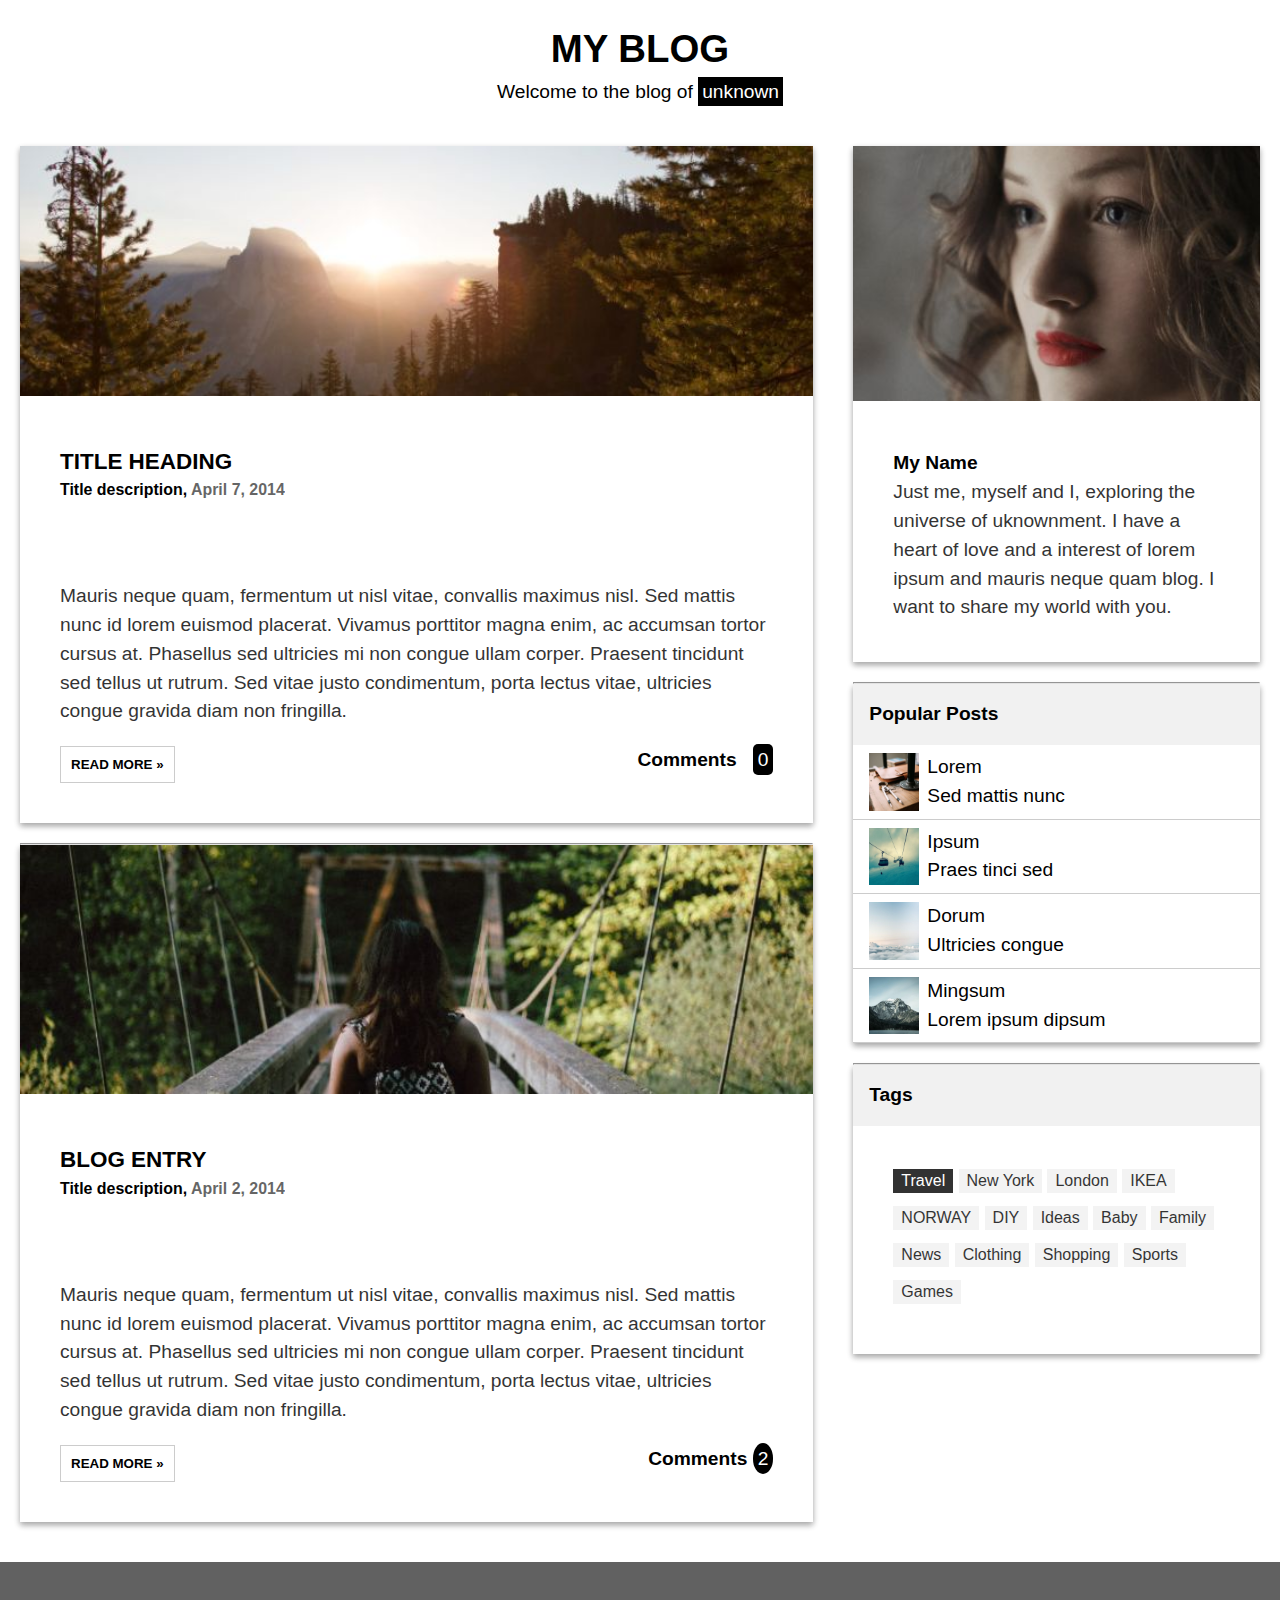
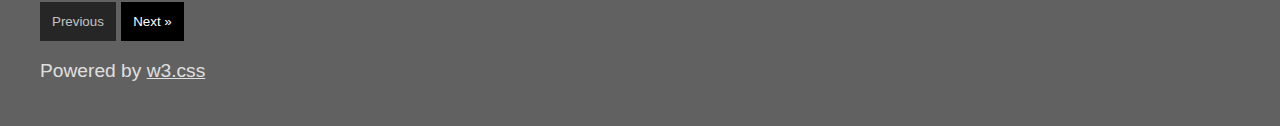
<file: BTVNResponsive/index.html>
<!DOCTYPE html>
<html lang="en">
  <head>
    <meta charset="UTF-8" />
    <meta name="viewport" content="width=device-width, initial-scale=1.0" />
    <link rel="stylesheet" href="style.css" />
    <title>Responsive</title>
  </head>
  <body>
    <div id="container">
      <!-- ======================HEADER================================ -->

      <header>
        <h1><b>MY BLOG</b></h1>
        <p>Welcome to the blog of <span>unknown</span></p>
      </header>

      <!-- ======================CONTENT================================ -->
      <div id="wrapper">
        <div id="content__1">
          <div class="content__blog">
            <img src="./imgs/woods.jpg" alt="Nature" style="width: 100%" />
            <div class="content__container">
              <h3><b>TITLE HEADING</b></h3>
              <h5>Title description, <span class="content__opacity">April 7, 2014</span></h5>
            </div>

            <div class="content__container">
              <p>
                Mauris neque quam, fermentum ut nisl vitae, convallis maximus nisl. Sed mattis nunc id lorem euismod placerat. Vivamus porttitor magna enim, ac
                accumsan tortor cursus at. Phasellus sed ultricies mi non congue ullam corper. Praesent tincidunt sed tellus ut rutrum. Sed vitae justo
                condimentum, porta lectus vitae, ultricies congue gravida diam non fringilla.
              </p>
              <div class="content__row">
                <div class="content__btn">
                  <p>
                    <button class="btn"><b>READ MORE »</b></button>
                  </p>
                </div>
                <div class="content__comment">
                  <span class="content__comment--1"><b>Comments &nbsp;</b> <span class="content__comment--tag">0</span></span>
                </div>
              </div>
            </div>
          </div>
          <hr />

          <div class="content__blog">
            <img src="./imgs/bridge.jpg" alt="Norway" style="width: 100%" />
            <div class="content__container">
              <h3><b>BLOG ENTRY</b></h3>
              <h5>Title description, <span class="content__opacity">April 2, 2014</span></h5>
            </div>

            <div class="content__container">
              <p>
                Mauris neque quam, fermentum ut nisl vitae, convallis maximus nisl. Sed mattis nunc id lorem euismod placerat. Vivamus porttitor magna enim, ac
                accumsan tortor cursus at. Phasellus sed ultricies mi non congue ullam corper. Praesent tincidunt sed tellus ut rutrum. Sed vitae justo
                condimentum, porta lectus vitae, ultricies congue gravida diam non fringilla.
              </p>
              <div class="content__row">
                <div class="content__btn">
                  <p>
                    <button class="btn"><b>READ MORE »</b></button>
                  </p>
                </div>
                <div class="content__comment">
                  <span class="content__comment--1"><b>Comments</b> <span class="content__comment--bag">2</span></span>
                </div>
              </div>
            </div>
          </div>
        </div>

        <div id="content__2">
          <div class="content__2--blog">
            <img src="./imgs/avatar_g.jpg" style="width: 100%" />
            <div class="content__container">
              <h4><b>My Name</b></h4>
              <p>
                Just me, myself and I, exploring the universe of uknownment. I have a heart of love and a interest of lorem ipsum and mauris neque quam blog. I
                want to share my world with you.
              </p>
            </div>
          </div>
          <hr />

          <div class="content__2--blog">
            <div class="content__container content__2--blog-title">
              <h4>Popular Posts</h4>
            </div>
            <ul class="content__2--list">
              <li class="list__style">
                <img src="./imgs/workshop.jpg" alt="Image" style="width: 50px" />
                <div>
                  <span>Lorem</span><br />
                  <span>Sed mattis nunc</span>
                </div>
              </li>
              <li class="list__style">
                <img src="./imgs/gondol.jpg" alt="Image" style="width: 50px" />
                <div>
                  <span>Ipsum</span><br />
                  <span>Praes tinci sed</span>
                </div>
              </li>
              <li class="list__style">
                <img src="./imgs/skies.jpg" alt="Image" style="width: 50px" />
                <div>
                  <span>Dorum</span><br />
                  <span>Ultricies congue</span>
                </div>
              </li>
              <li class="list__style">
                <img src="./imgs/rock.jpg" alt="Image" style="width: 50px" />
                <div>
                  <span>Mingsum</span><br />
                  <span>Lorem ipsum dipsum</span>
                </div>
              </li>
            </ul>
          </div>
          <hr />

          <div class="content__2--blog">
            <div class="content__container content__2--blog-title">
              <h4>Tags</h4>
            </div>
            <div class="content__container">
              <p>
                <span class="list__tag list__tag--black">Travel</span>
                <span class="list__tag list__tag--grey">New York</span>
                <span class="list__tag list__tag--grey">London</span>
                <span class="list__tag list__tag--grey">IKEA</span>
                <span class="list__tag list__tag--grey">NORWAY</span>
                <span class="list__tag list__tag--grey">DIY</span>
                <span class="list__tag list__tag--grey">Ideas</span>
                <span class="list__tag list__tag--grey">Baby</span>
                <span class="list__tag list__tag--grey">Family</span>
                <span class="list__tag list__tag--grey">News</span>
                <span class="list__tag list__tag--grey">Clothing</span>
                <span class="list__tag list__tag--grey">Shopping</span>
                <span class="list__tag list__tag--grey">Sports</span>
                <span class="list__tag list__tag--grey">Games</span>
              </p>
            </div>
          </div>
        </div>
      </div>

      <!--===================FOOTER============================ -->

      <footer class="content__container">
        <button class="btn__footer btn__footer--grey">Previous</button>
        <button class="btn__footer">Next »</button>
        <p>Powered by <a href="https://www.w3schools.com/w3css/default.asp" target="_blank">w3.css</a></p>
      </footer>
    </div>
  </body>
</html>
</file>
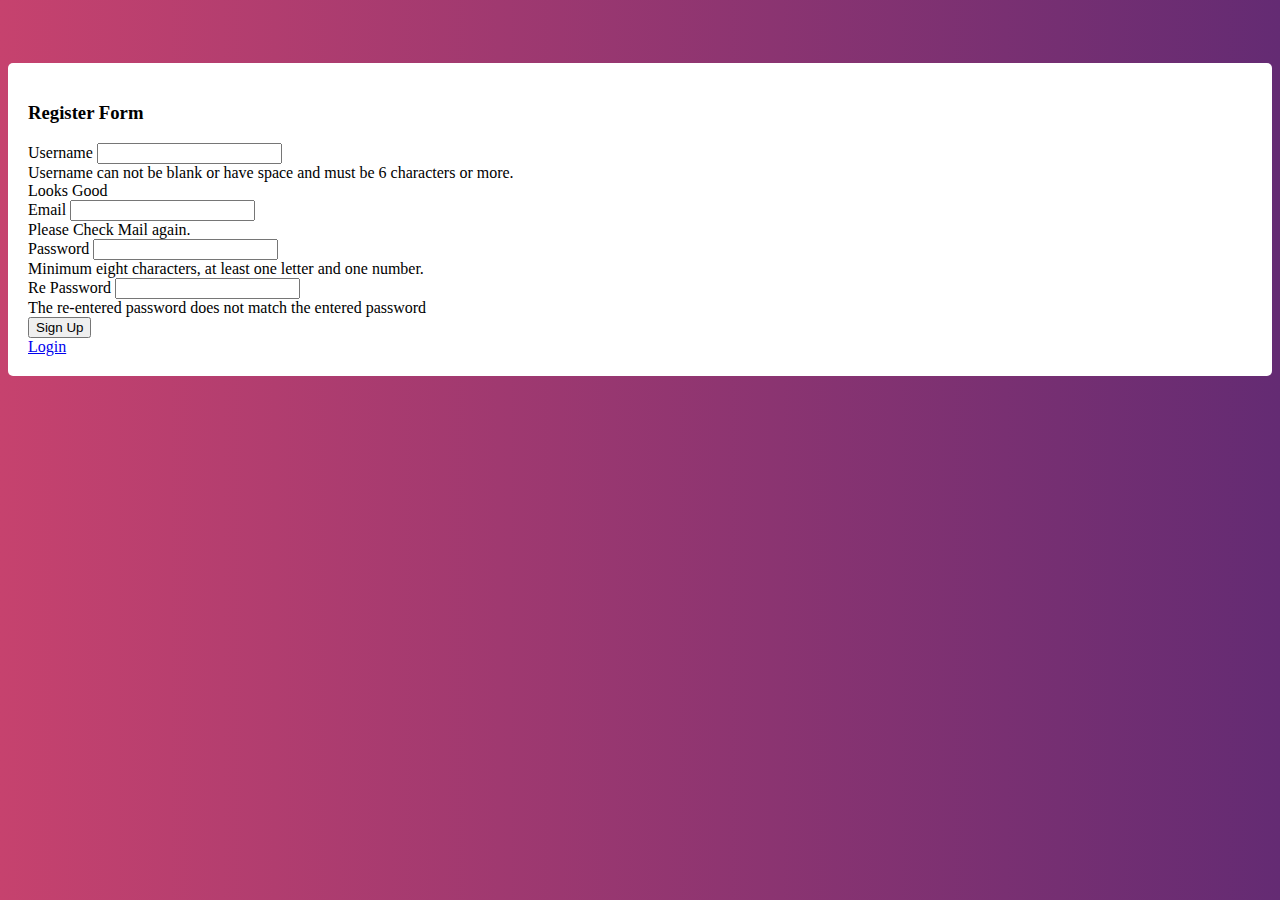
<file: form/index.html>
<!DOCTYPE html>
<html lang="en">
  <head>
    <meta charset="UTF-8" />
    <meta name="viewport" content="width=device-width, initial-scale=1.0" />
    <title>Register Form</title>
    <link
      href="https://cdn.jsdelivr.net/npm/bootstrap@5.3.2/dist/css/bootstrap.min.css"
      rel="stylesheet"
      integrity="sha384-T3c6CoIi6uLrA9TneNEoa7RxnatzjcDSCmG1MXxSR1GAsXEV/Dwwykc2MPK8M2HN"
      crossorigin="anonymous"
    />
    <style>
      body {
        background: #642b73;
        background: -webkit-linear-gradient(to right, #c6426e, #642b73);
        background: linear-gradient(to right, #c6426e, #642b73);
      }

      #form {
        background-color: white;
        border-radius: 5px;
        padding: 20px;
        margin-top: 5%;
      }
    </style>
  </head>
  <body>
    <div class="row">
      <div id="form" class="col-8 col-md-4 mx-auto">
        <h3 id="form__head" class="mb-4">Register Form</h3>
        <form id="newform" action="#" class="needs-validation" novalidate>
          <div class="form-group p-1">
            <label for="username"> Username </label>
            <input
              type="text"
              class="form-control"
              id="username"
              name="username"
              required
            />
            <div class="invalid-feedback">
              Username can not be blank or have space and must be 6 characters
              or more.
            </div>
            <div class="valid-feedback">Looks Good</div>
          </div>
          <div class="form-group p-1">
            <label for="email"> Email </label>
            <input
              type="email"
              class="form-control"
              name="email"
              id="email"
              required
            />
            <div id="email-validation" class="invalid-feedback">
              Please Check Mail again.
            </div>
          </div>
          <div class="form-group p-1">
            <label for="password"> Password </label>
            <input
              type="password"
              class="form-control"
              name="password"
              id="password"
              required
            />
            <div class="invalid-feedback">
              Minimum eight characters, at least one letter and one number.
            </div>
          </div>
          <div class="form-group p-1">
            <label for="password">Re Password </label>
            <input
              type="password"
              class="form-control"
              name="re-password"
              id="re-password"
              required
            />
            <div class="invalid-feedback">
              The re-entered password does not match the entered password
            </div>
          </div>
          <button type="submit" class="mt-4 d-block w-100 btn btn-primary">
            Sign Up
          </button>
        </form>
        <a href="./login.html">Login</a>
      </div>
    </div>

    <script
      src="https://cdn.jsdelivr.net/npm/bootstrap@5.3.2/dist/js/bootstrap.bundle.min.js"
      integrity="sha384-C6RzsynM9kWDrMNeT87bh95OGNyZPhcTNXj1NW7RuBCsyN/o0jlpcV8Qyq46cDfL"
      crossorigin="anonymous"
    ></script>
    <script src="./js/index.js"></script>
  </body>
</html>
</file>
<file: BTVNResponsive/style.css>
* {
    padding: 0;
    margin: 0;
    box-sizing: border-box;
}

#container {
    font-family: "Raleway", sans-serif;
    line-height: 1.5;
    font-size: 1.2rem;
}

header {
    text-align: center;
    padding: 20px;
}


header > p > span {
    background-color: #000000;
    color: #fff;
    padding: 4px;
}


.content__container > p {
    opacity: 0.8;
}

#wrapper {
    display: flex;
}

#content__1 {
    flex-grow: 2;
    padding: 20px;
}

.content__blog {
    box-shadow: rgba(0, 0, 0, 0.16) 0px 3px 6px, rgba(0, 0, 0, 0.23) 0px 3px 6px;
    margin-bottom: 20px;
}

.content__container {
    padding: 40px;
}


.content__opacity {
    opacity: 0.6;
}

.content__row {
    display: flex;
    justify-content: space-between;
    margin-top: 20px;
}

.btn {
    padding: 10px;
    background-color: #fff;
    border: 1px solid #ccc;
}
.btn:hover {
    padding: 10px;
    background-color: #ccc;
    cursor: pointer;
}

.content__comment {
    display: flex;
}


.content__comment--tag {
    padding: 5px;
    border-radius:5px;
    background-color: #000000;
    color: #fff;
}

.content__comment--bag {
    padding: 5px;
    border-radius: 50%;
    background-color: #000000;
    color: #fff;
}


#content__2 {
    flex-grow: 1;
    padding: 20px;
}

.content__2--blog {
    box-shadow: rgba(0, 0, 0, 0.16) 0px 3px 6px, rgba(0, 0, 0, 0.23) 0px 3px 6px;
    margin-bottom: 20px;
}

.content__2--blog-title {
    background-color: #f1f1f1;
    padding: 16px
}

.content__2--list {
    list-style-type: none;
}

.list__style {
    display: flex;
    padding: 8px 16px;
    border-bottom: 1px solid #ccc;
}

.list__style:hover {
    background-color: #ccc;
    cursor: pointer;
}


.list__style > img {
    margin-right: 8px;
}

.list__tag {
    display: inline-block;
    padding-left: 8px;
    padding-right: 8px;
    text-align: center;
    margin-bottom: 10px;
    font-size: 1rem;
}

.list__tag--black {
    color: #fff;
    background-color: #000000;
}

.list__tag--grey {
    color: #000000;
    background-color: #f1f1f1;
}


footer {
    background-color: #616161;
}

.btn__footer {
    padding: 12px;
    background-color: #000000;
    color: #fff;
    border: none;
    margin-bottom: 16px;
}

.btn__footer:hover {
    background-color: #ccc;
    color: #000000;
    cursor: pointer;
}

.btn__footer--grey {
    opacity: 0.6;
}

footer > p, a {
    color: #fff;
}


@media only screen and (max-width: 900px) {
    #wrapper {
        display: flex;
        flex-direction: column;
    }
  }
</file>
